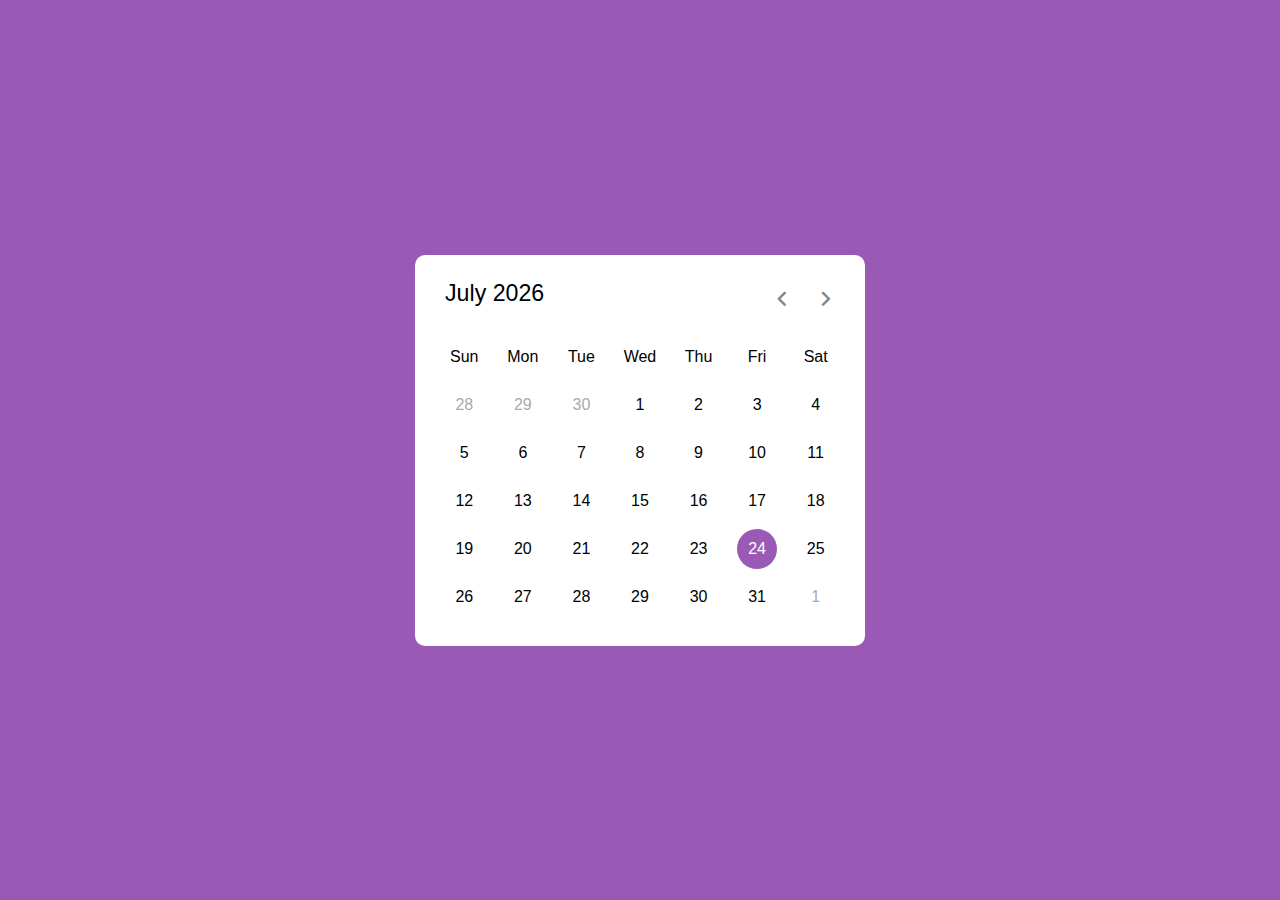
<file: index.html>
<!DOCTYPE html>
<html lang="en">
<head>
    <meta charset="UTF-8">
    <meta name="viewport" content="width=device-width, initial-scale=1.0">
    <title>Calendar App</title>
    <link rel="stylesheet" href="./css/style.css">
    <link rel="stylesheet" href="https://fonts.googleapis.com/css2?family=Material+Symbols+Rounded:opsz,wght,FILL,GRAD@20..48,100..700,0..1,-50..200">
    <script src="./js/Calendar.js" defer></script>
</head>
<body>
    <div class="waapper">
        <header>
            <p class="current-date">September 2022</p>
            <div class="icons">
                <span id="prev" class="material-symbols-rounded">chevron_left</span>
                <span id="next" class="material-symbols-rounded">chevron_right</span>
            </div>
        </header>

        <div class="calendar">
            <ul class="weeks">
                <li>Sun</li>
                <li>Mon</li>
                <li>Tue</li>
                <li>Wed</li>
                <li>Thu</li>
                <li>Fri</li>
                <li>Sat</li>
            </ul>

            <ul class="days">
            </ul>
        </div>
    </div>
</body>
</html>
</file>
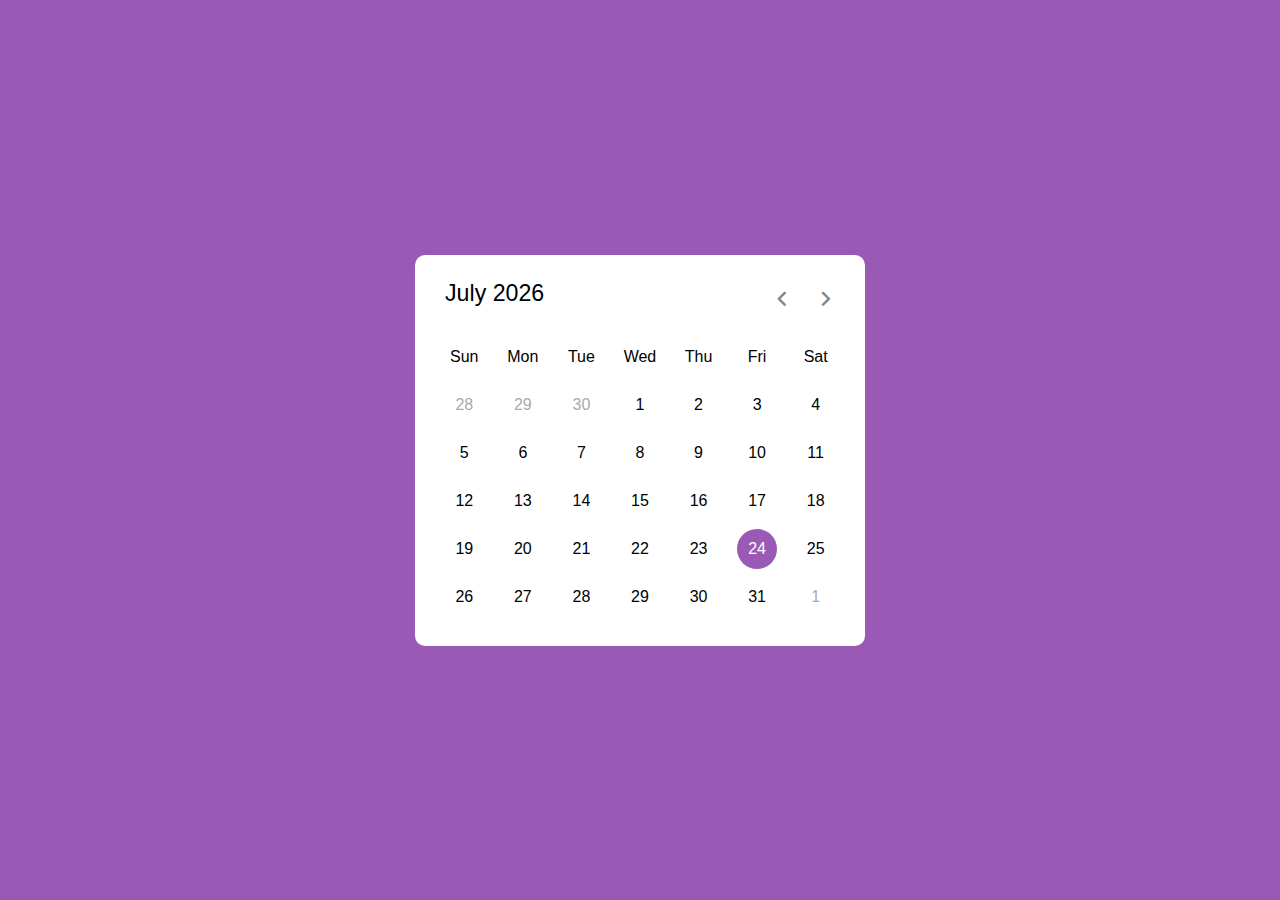
<file: html/index.html>
<!DOCTYPE html>
<html lang="en">
<head>
    <meta charset="UTF-8">
    <meta name="viewport" content="width=device-width, initial-scale=1.0">
    <title>Calendar App</title>
    <link rel="stylesheet" href="../css/style.css">
    <link rel="stylesheet" href="https://fonts.googleapis.com/css2?family=Material+Symbols+Rounded:opsz,wght,FILL,GRAD@20..48,100..700,0..1,-50..200">
    <script src="../js/Calendar.js" defer></script>
</head>
<body>
    <div class="waapper">
        <header>
            <p class="current-date">September 2022</p>
            <div class="icons">
                <span id="prev" class="material-symbols-rounded">chevron_left</span>
                <span id="next" class="material-symbols-rounded">chevron_right</span>
            </div>
        </header>

        <div class="calendar">
            <ul class="weeks">
                <li>Sun</li>
                <li>Mon</li>
                <li>Tue</li>
                <li>Wed</li>
                <li>Thu</li>
                <li>Fri</li>
                <li>Sat</li>
            </ul>

            <ul class="days">
            </ul>
        </div>
    </div>
</body>
</html>
</file>
<file: css/style.css>
*  {
    padding: 0;
    margin:  0;
    box-sizing: border-box;
    font-family: 'Poppins', sans-serif;
}

body {
    display: flex;
    justify-content: center;
    align-items: center;
    min-height: 100vh;
    background-color: #9B59B6;
}

.waapper {
    width: 450px;
    background-color: #fff;
    border-radius: 10px;
}

.waapper header {
    display: flex;
    justify-content: space-between;
    padding: 25px 30px 10px;
}

.waapper header .current-date {
    font-size: 1.45rem;
    font-weight: 500;
}

.waapper header .icons span {
    width: 38px;
    height: 38px;
    color: #878787;
    font-size: 1.9rem;
    cursor: pointer;
    text-align: center;
    line-height: 38px;
    border-radius: 50%;
    margin: 0 1px;
}

.waapper header .icons span:last-child {
    margin-right: -10px;
}

.waapper header .icons span:hover {
    background-color: #f2f2f2;
}

.waapper .calendar {
    padding: 20px;
}

.waapper .calendar ul {
    display: flex;
    list-style: none;
    flex-wrap: wrap;
    text-align: center;
}

.waapper .calendar ul li {
    width: calc(100% / 7);
}

.waapper .calendar .weeks {
    font-weight: 500;
}

.waapper .calendar .days {
    margin-bottom: 20px;
}

.waapper .calendar .days li {
    z-index: 1;
    cursor: pointer;
    margin-top: 30px;
}

.waapper .calendar .days li.inactive {
    color: #aaa;
}

.waapper .calendar .days li.active {
    color: #fff;
}

.waapper .calendar ul li {
    position: relative;
    width: calc(100% / 7);
}

.waapper .calendar ul li::before {
    position: absolute;
    content: "";
    width: 40px;
    height: 40px;
    top: 50%;
    left: 50%;
    z-index: -1;
    border-radius: 50%;
    transform: translate(-50%, -50%);
}

.waapper .calendar ul li:hover::before {
    background-color: #f2f2f2;
}

.waapper .calendar ul li.active::before {
    background-color: #9B59B6;
}
</file>
